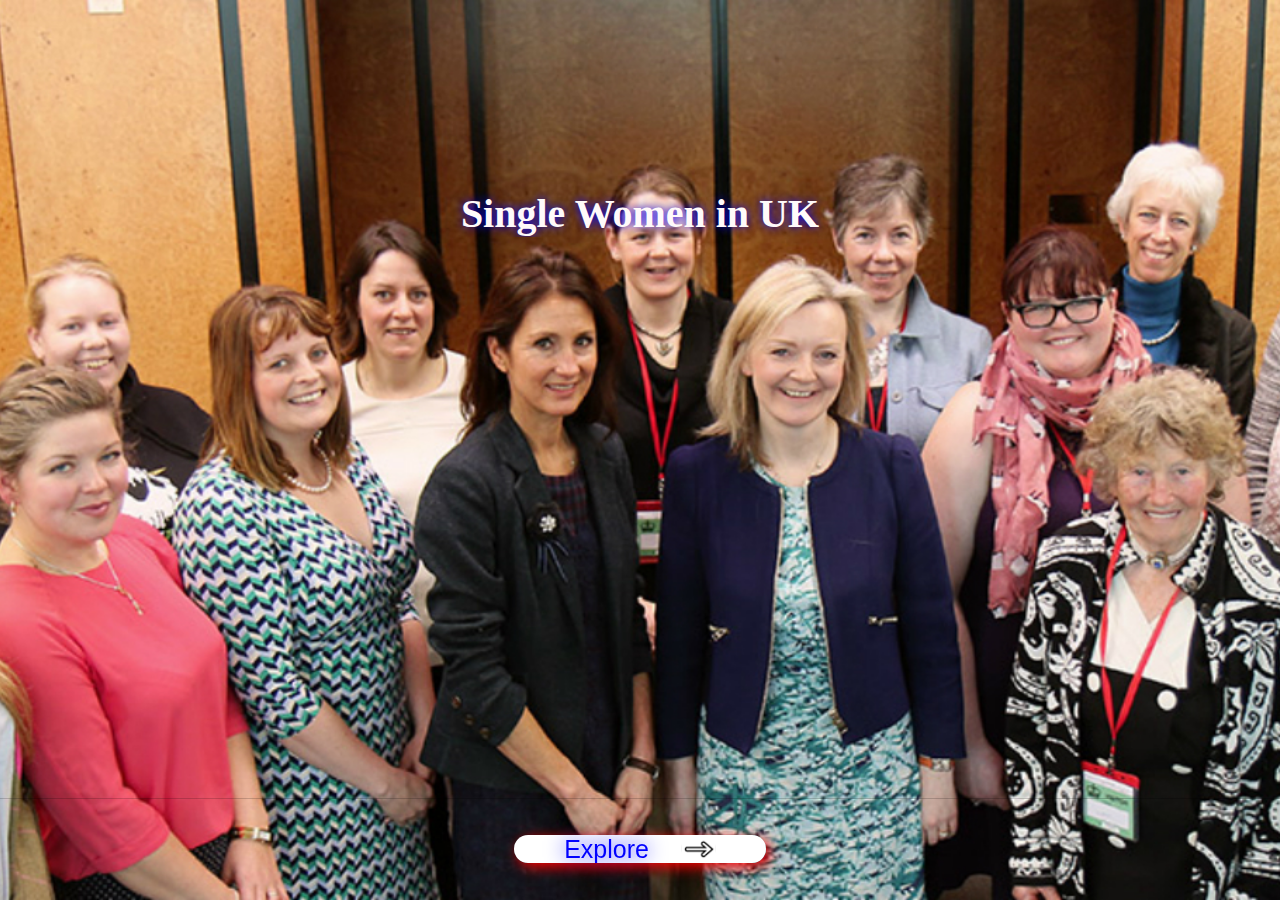
<file: index.html>
<!DOCTYPE html>
<html lang="en">
<head>
  <meta charset="UTF-8">
  <meta name="viewport" content="width=device-width, initial-scale=1.0">
  <title>SWINUK COVER</title>
  <style>

body{
    text-align: center;
    margin: 0 0 55px 0;
    
    background-image:url(images/ukone.jpg);
    background-repeat: no-repeat;
    background-position: center;
    background-size: cover;
    background-attachment: fixed;
    width: 100%;
    height: auto;
  }

 
  
  h1{
    color: rgb(255, 250, 250);
    width: 100%;
    margin-top: 190px;
    overflow-x: auto;
    font-size: 40px;
    text-shadow: 0 0 10px blue ;
  }
  
  
  nav{
    position: fixed;
    width: 100%;
    bottom:0;
    box-shadow: 0 0 1px;
    
  }
  
  nav ul{
    padding: 20px 0;
    list-style-type: none;
    
  }
  
  a {
    text-decoration: none;
    color: blue;
    font-family: 'kumbh sans', sans-serif;
    font-size: 25px;
    background-color: white;
    padding: 0 50px;
    border-radius: 20px;
    text-shadow: 0 0 20px;
    overflow: hidden;
    box-shadow: 4px 4px 14px red;
    
    
  }
  
  
  
  nav ul a:hover {
    color: white;
    background-color: blue;
    padding: 0 60px;
    border-color: white;
    transition: all 0.3s ease;
  }
  .icon{
      width: 35px;
      margin-left: 25px;
      border-radius: 50%;
      vertical-align: top;
    }
    
  /*    End of Css Styling */


  </style>
</head>
<body>

  
  <div class=>
    <h1>Single Women in UK</h1>
  </div>
  
  <nav>
    <ul>
      <li><a href="bottomnav.html">Explore <img class="icon" src="icon/icon.jpg"></a></li>
    </ul>
  </nav>


  
</body>
</html>
</file>
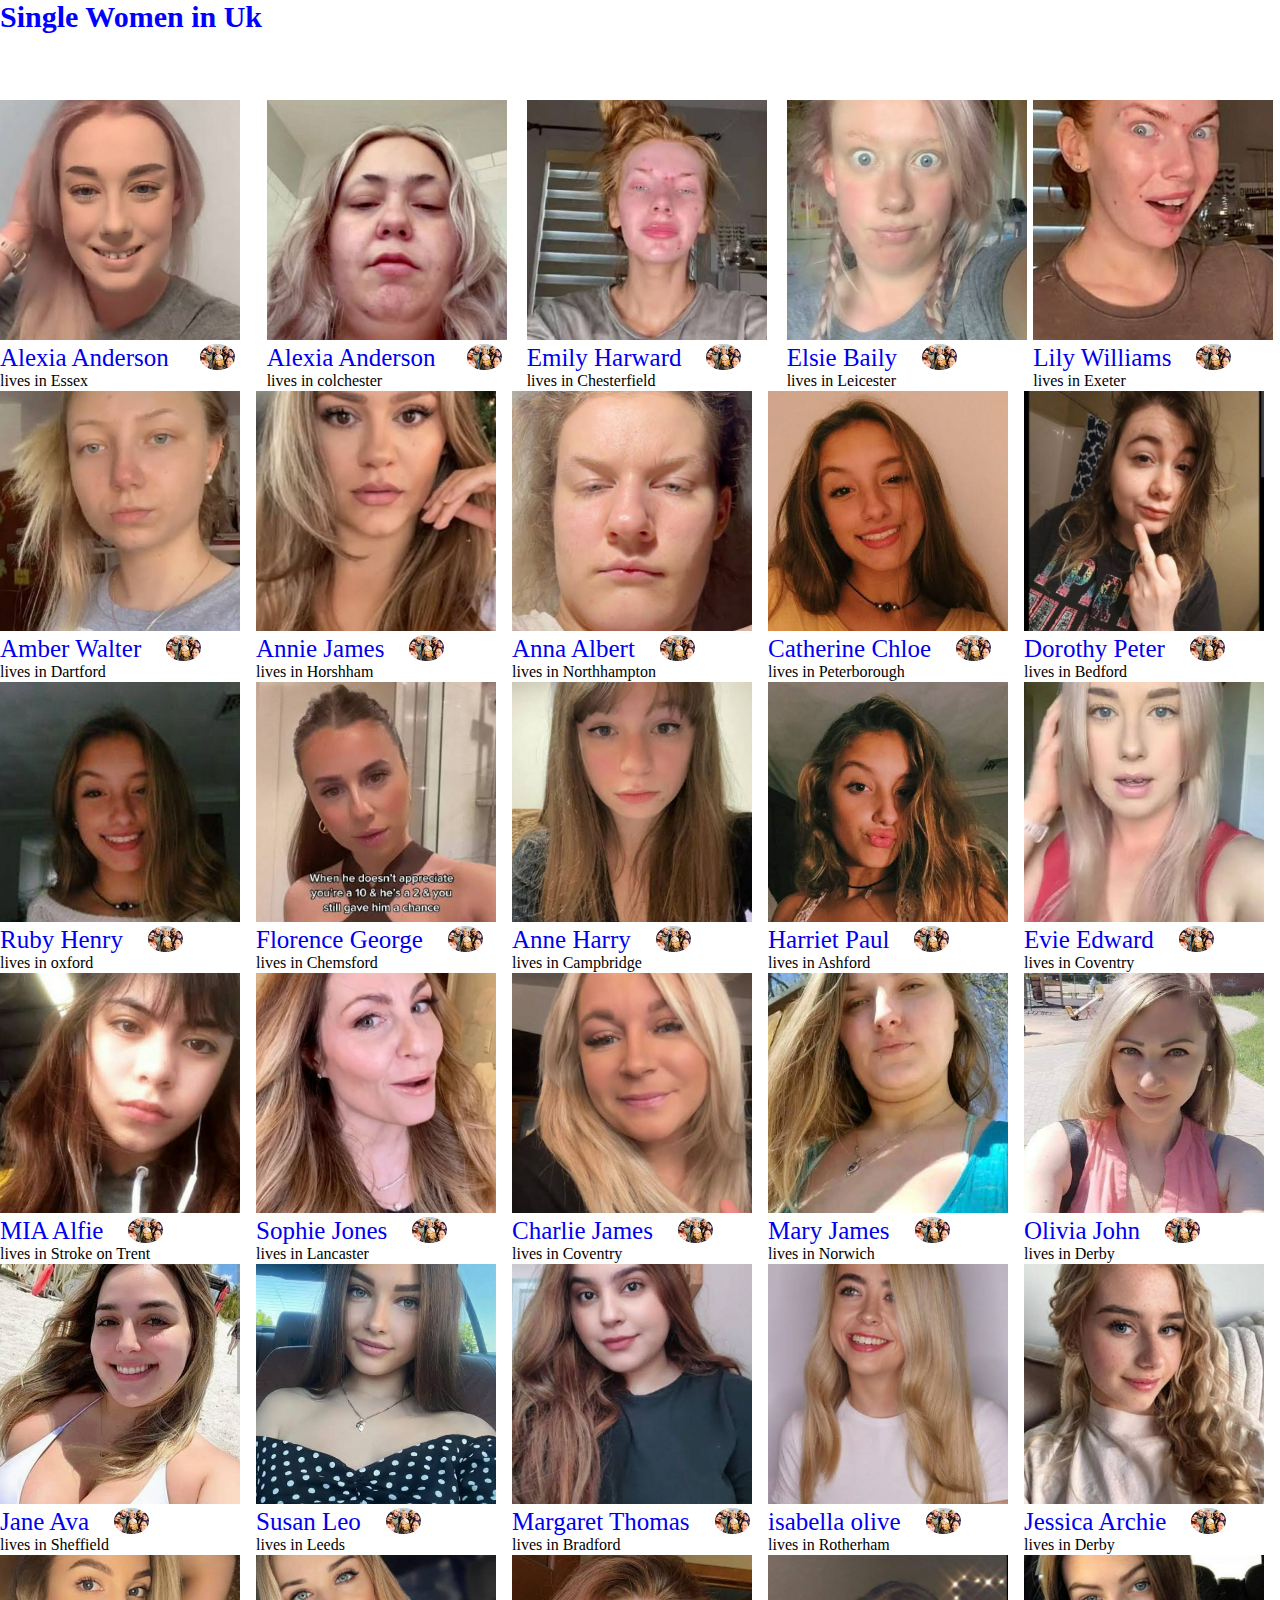
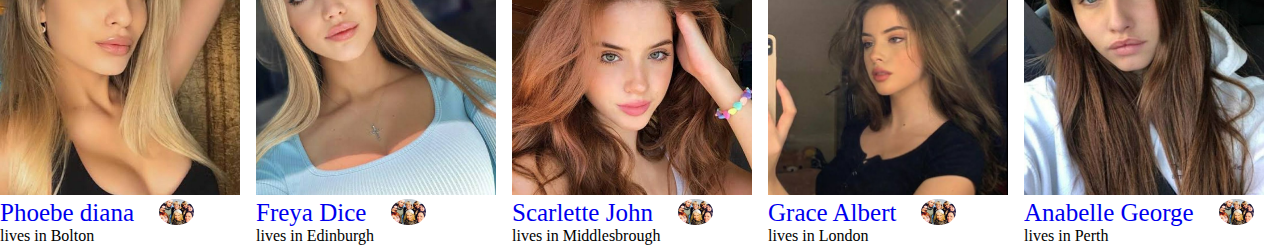
<file: home.html>
<!DOCTYPE html>
<html lang="en">
<head>
  <meta charset="UTF-8">
  <meta name="viewport" content="width=device-width, initial-scale=1.0">
  <title>image uploading</title>
  <link rel="stylesheet" href="style.css">
  <script defer src="activepage.js"></script>

  <style>
    .logo{
      font-size:15px;
      display: block;
      margin-bottom: 10px;
      width: 100%;
      top:0;
      background-color: white;
      color: blue;
      position: fixed;
    }
   


/* The Container one Cover for 5 bodies*/
    .image1{
      width: 240px;
      height: 240px;
      object-fit: cover;
    }

    .name1 a{
      font-size: 25px;
      width: 240px;
      text-decoration: none;
    }
   
    
    .state1{
      width: 240px;
    }

   .property1{
      width: 240px;
      display: inline-block;
    }
    
    .flex1{
      flex:1;
    }

    .image2{
      width: 240px;
      height: 240px;
      object-fit: cover;
    }

    .name2 a{
      font-size: 25px;
      width: 240px;
      text-decoration: none;
    }
    .state2{
      width: 240px;
    }

   .property2{
      width: 240px;
      display: inline-block;
      margin-left: 20px;
    }
    .flex2{
      flex: 1;
    }


    .image3{
      width: 240px;
      height: 240px;
      object-fit: cover;
    }

    .name3 a{
      font-size: 25px;
      width: 240px;
      text-decoration:none;
    }
    .state3{
      width: 240px;
    }

   .property3{
      width: 240px;
      display: inline-block;
      margin-left: 20px;
      margin-right: 20px;
    }
    .flex3{
      flex: 1;
    }


    .image4{
      width: 240px;
      height: 240px;
      object-fit: cover;
    }

    .name4 a{
      font-size: 25px;
      width: 240px;
      text-decoration: none;
    }
    .state4{
      width: 240px;
    }

   .property4{
      width: 240px;
      display: inline-block;
    } 

    .flex4{
      flex: 1;
    }

    .image5{
      width: 240px;
      height: 240px;
      object-fit: cover;
    }

    .name5 a{
      font-size: 25px;
      width: 240px;
      text-decoration: none;
    }
    .state5{
      width: 240px;
    }

   .property5{
      width: 240px;
      display: inline-block;
    } 

    .flex5{
      flex: 1;
    }
/* THis is the End of Container one*/


/*The beginning of Container 2*/
    .image6{
      width: 240px;
      height: 240px;
      object-fit: cover;
    }

    .name6 a{
      font-size: 25px;
      width: 240px;
      text-decoration: none;
    }
    .state6{
      width: 240px;
    }

   .property6{
      width: 240px;
      display: inline-block;
    } 

    .flex6{
      flex: 1;
    }

    .image7{
      width: 240px;
      height: 240px;
      object-fit: cover;
    }

    .name7 a{
      font-size: 25px;
      width: 240px;
      text-decoration: none;
    }
    .state7{
      width: 240px;
    }

   .property7{
      width: 240px;
      display: inline-block;
    } 

    .flex7{
      flex: 1;
    }

    .image8{
      width: 240px;
      height: 240px;
      object-fit: cover;
    }

    .name8 a{
      font-size: 25px;
      width: 240px;
      text-decoration: none;
    }
    .state8{
      width: 240px;
    }

   .property8{
      width: 240px;
      display: inline-block;
    } 

    .flex8{
      flex: 1;
    }

    .image9{
      width: 240px;
      height: 240px;
      object-fit: cover;
    }

    .name9 a{
      font-size: 25px;
      width: 240px;
      text-decoration: none;
    }
    .state9{
      width: 240px;
    }

   .property9{
      width: 240px;
      display: inline-block;
    } 

    .flex9{
      flex: 1;
    }

    .image10{
      width: 240px;
      height: 240px;
      object-fit: cover;
    }

    .name10 a{
      font-size: 25px;
      width: 240px;
      text-decoration: none;
    }
    .state10{
      width: 240px;
    }

   .property10{
      width: 240px;
      display: inline-block;
    } 

    .flex10{
      flex: 1;
    }
/*End of container 2*/    

/*The beginning of Container 3*/
.image11{
      width: 240px;
      height: 240px;
      object-fit: cover;
    }

    .name11 a{
      font-size: 25px;
      width: 240px;
      text-decoration: none;
    }
    .state11{
      width: 240px;
    }

   .property11{
      width: 240px;
      display: inline-block;
    } 

    .flex11{
      flex: 1;
    }

    .image12{
      width: 240px;
      height: 240px;
      object-fit: cover;
    }

    .name12 a{
      font-size: 25px;
      width: 240px;
      text-decoration: none;
    }
    .state12{
      width: 240px;
    }

   .property12{
      width: 240px;
      display: inline-block;
    } 

    .flex12{
      flex: 1;
    }

    .image13{
      width: 240px;
      height: 240px;
      object-fit: cover;
    }

    .name13 a{
      font-size: 25px;
      width: 240px;
      text-decoration: none;
    }
    .state13{
      width: 240px;
    }

   .property13{
      width: 240px;
      display: inline-block;
    } 

    .flex13{
      flex: 1;
    }

    .image14{
      width: 240px;
      height: 240px;
      object-fit: cover;
    }

    .name14 a{
      font-size: 25px;
      width: 240px;
      text-decoration: none;
    }
    .state14{
      width: 240px;
    }

   .property14{
      width: 240px;
      display: inline-block;
    } 

    .flex14{
      flex: 1;
    }

    .image15{
      width: 240px;
      height: 240px;
      object-fit: cover;
    }

    .name15 a{
      font-size: 25px;
      width: 240px;
      text-decoration: none;
    }
    .state15{
      width: 240px;
    }

   .property15{
      width: 240px;
      display: inline-block;
    } 

    .flex15{
      flex: 1;
    }
/*End of container 3*/    

/*The beginning of Container 4*/
.image16{
      width: 240px;
      height: 240px;
      object-fit: cover;
    }

    .name16 a{
      font-size: 25px;
      width: 240px;
      text-decoration: none;
    }
    .state16{
      width: 240px;
    }

   .property16{
      width: 240px;
      display: inline-block;
    } 

    .flex16{
      flex: 1;
    }

    .image17{
      width: 240px;
      height: 240px;
      object-fit: cover;
    }

    .name17 a{
      font-size: 25px;
      width: 240px;
      text-decoration: none;
    }
    .state17{
      width: 240px;
    }

   .property17{
      width: 240px;
      display: inline-block;
    } 

    .flex17{
      flex: 1;
    }

    .image18{
      width: 240px;
      height: 240px;
      object-fit: cover;
    }

    .name18 a{
      font-size: 25px;
      width: 240px;
      text-decoration: none;
    }
    .state18{
      width: 240px;
    }

   .property18{
      width: 240px;
      display: inline-block;
    } 

    .flex18{
      flex: 1;
    }

    .image19{
      width: 240px;
      height: 240px;
      object-fit: cover;
    }

    .name19 a{
      font-size: 25px;
      width: 240px;
      text-decoration: none;
    }
    .state19{
      width: 240px;
    }

   .property19{
      width: 240px;
      display: inline-block;
    } 

    .flex19{
      flex: 1;
    }

    .image20{
      width: 240px;
      height: 240px;
      object-fit: cover;
    }

    .name20 a{
      font-size: 25px;
      width: 240px;
      text-decoration: none;
    }
    .state20{
      width: 240px;
    }

   .property20{
      width: 240px;
      display: inline-block;
    } 

    .flex20{
      flex: 1;
    }
/*End of container 4*/    

/*The beginning of Container 5*/
.image21{
      width: 240px;
      height: 240px;
      object-fit: cover;
    }

    .name21 a{
      font-size: 25px;
      width: 240px;
      text-decoration: none;
    }
    .state21{
      width: 240px;
    }

   .property21{
      width: 240px;
      display: inline-block;
    } 

    .flex21{
      flex: 1;
    }

    .image22{
      width: 240px;
      height: 240px;
      object-fit: cover;
    }

    .name22 a{
      font-size: 25px;
      width: 240px;
      text-decoration: none;
    }
    .state22{
      width: 240px;
    }

   .property22{
      width: 240px;
      display: inline-block;
    } 

    .flex22{
      flex: 1;
    }

    .image23{
      width: 240px;
      height: 240px;
      object-fit: cover;
    }

    .name23 a{
      font-size: 25px;
      width: 240px;
      text-decoration: none;
    }
    .state23{
      width: 240px;
    }

   .property23{
      width: 240px;
      display: inline-block;
    } 

    .flex23{
      flex: 1;
    }

    .image24{
      width: 240px;
      height: 240px;
      object-fit: cover;
    }

    .name24 a{
      font-size: 25px;
      width: 240px;
      text-decoration: none;
    }
    .state24{
      width: 240px;
    }

   .property24{
      width: 240px;
      display: inline-block;
    } 

    .flex24{
      flex: 1;
    }

    .image25{
      width: 240px;
      height: 240px;
      object-fit: cover;
    }

    .name25 a{
      font-size: 25px;
      width: 240px;
      text-decoration: none;
    }
    .state25{
      width: 240px;
    }

   .property25{
      width: 240px;
      display: inline-block;
    } 

    .flex25{
      flex: 1;
    }
/*End of container 5*/ 


/*The beginning of Container 6*/
.image26{
      width: 240px;
      height: 240px;
      object-fit: cover;
    }

    .name26 a{
      font-size: 25px;
      width: 240px;
      text-decoration: none;
    }
    .state26{
      width: 240px;
    }

   .property26{
      width: 240px;
      display: inline-block;
    } 

    .flex26{
      flex: 1;
    }

    .image27{
      width: 240px;
      height: 240px;
      object-fit: cover;
    }

    .name27 a{
      font-size: 25px;
      width: 240px;
      text-decoration: none;
    }
    .state27{
      width: 240px;
    }

   .property27{
      width: 240px;
      display: inline-block;
    } 

    .flex27{
      flex: 1;
    }

    .image28{
      width: 240px;
      height: 240px;
      object-fit: cover;
    }

    .name28 a{
      font-size: 25px;
      width: 240px;
      text-decoration: none;
    }
    .state28{
      width: 240px;
    }

   .property28{
      width: 240px;
      display: inline-block;
    } 

    .flex28{
      flex: 1;
    }

    .image29{
      width: 240px;
      height: 240px;
      object-fit: cover;
    }

    .name29 a{
      font-size: 25px;
      width: 240px;
      text-decoration: none;
    }
    .state29{
      width: 240px;
    }

   .property29{
      width: 240px;
      display: inline-block;
    } 

    .flex29{
      flex: 1;
    }

    .image30{
      width: 240px;
      height: 240px;
      object-fit: cover;
    }

    .name30 a{
      font-size: 25px;
      width: 240px;
      text-decoration: none;
    }
    .state30{
      width: 240px;
    }

   .property30{
      width: 240px;
      display: inline-block;
    } 

    .flex30{
      flex: 1;
    }
/*End of container 6*/    


/*The beginning of Container 7*/
.image31{
      width: 240px;
      height: 240px;
      object-fit: cover;
    }

    .name31 a{
      font-size: 25px;
      width: 240px;
      text-decoration: none;
    }
    .state31{
      width: 240px;
    }

   .property31{
      width: 240px;
      display: inline-block;
    } 

    .flex31{
      flex: 1;
    }

    .image32{
      width: 240px;
      height: 240px;
      object-fit: cover;
    }

    .name32 a{
      font-size: 25px;
      width: 240px;
      text-decoration: none;
    }
    .state32{
      width: 240px;
    }

   .property32{
      width: 240px;
      display: inline-block;
    } 

    .flex32{
      flex: 1;
    }

    .image33{
      width: 240px;
      height: 240px;
      object-fit: cover;
    }

    .name33 a{
      font-size: 25px;
      width: 240px;
      text-decoration: none;
    }
    .state33{
      width: 240px;
    }

   .property33{
      width: 240px;
      display: inline-block;
    } 

    .flex33{
      flex: 1;
    }

    .image34{
      width: 240px;
      height: 240px;
      object-fit: cover;
    }

    .name34 a{
      font-size: 25px;
      width: 240px;
      text-decoration: none;
    }
    .state34{
      width: 240px;
    }

   .property34{
      width: 240px;
      display: inline-block;
    } 

    .flex34{
      flex: 1;
    }

    .image35{
      width: 240px;
      height: 240px;
      object-fit: cover;
    }

    .name35 a{
      font-size: 25px;
      width: 240px;
      text-decoration: none;
    }
    .state35{
      width: 240px;
    }

   .property35{
      width: 240px;
      display: inline-block;
    } 

    .flex35{
      flex: 1;
    }
/*End of container 6*/    



   
/* This section contains the container and the overall  tag, hover, media screen wrap*/
    .tag{
      width: 35px;
      margin-left: 25px;
      border-radius: 50%;
      vertical-align: top;
    }

     a:hover{
      box-shadow: 0 0 9px blue;
      transition: all 0.3s ease;
      color: blue;
      border-radius: 10px;
    }

    .container1{
      margin-top: 100px;
      width: 100%;
      background: white;
      display: flex;
      align-items: center;
      justify-content: center;
      flex-direction: row;
    }
    
    .container2{
      margin-top: 1px;
      width: 100%;
      background: white;
      display: flex;
      align-items: center;
      justify-content: center;
      flex-direction: row;
    }
    .container3{
      margin-top: 1px;
      width: 100%;
      background: white;
      display: flex;
      align-items: center;
      justify-content: center;
      flex-direction: row;
    }
    .container4{
      margin-top: 1px;
      width: 100%;
      background: white;
      display: flex;
      align-items: center;
      justify-content: center;
      flex-direction: row;
    }
    .container5{
      margin-top: 1px;
      width: 100%;
      background: white;
      display: flex;
      align-items: center;
      justify-content: center;
      flex-direction: row;
    }
    .container6{
      margin-top: 1px;
      width: 100%;
      background: white;
      display: flex;
      align-items: center;
      justify-content: center;
      flex-direction: row;
    }
    .container7{
      margin-top: 1px;
      width: 100%;
      background: yellow;
      display: flex;
      align-items: center;
      justify-content: center;
      flex-direction: row;
    }


    @media  screen and (max-width: 760px) {
      .container1{
        flex-direction: column;
      }
      .container2{
        flex-direction: column;
      }
      .container3{
        flex-direction: column;
      }
      .container4{
        flex-direction: column;
      }
      .container5{
        flex-direction: column;
      }
      .container6{
        flex-direction: column;
      }
    }
/*Closing Border of the overall functions*/

  </style>

</head>
<body>
<!--this is the logo section-->
  <div class="logo">
    <h1 >Single Women in Uk</h1>
  </div>
<!--End of Logo section-->


<!--Container one section-->
  <div class="container1">

    <div class="flex1">
      <div class="property1">
        <img class="image1" src="images/1.jpg"><div class="nametag"><p class="name1"><a href="#">Alexia Anderson <img class="tag" src="images/tag/swinuk.jpg"></a></p>
        </div>
        <p class="state1">
          lives in Essex
        </p></div>
      </div>

    <div class="flex2">
      <div class="property2">
        <img class="image2" src="images/2.jpg"><div class="nametag"><p class="name2"><a href="#">Alexia Anderson <img class="tag" src="images/tag/swinuk.jpg"></a></p>
        </div>
        <p class="state2">
          lives in colchester
        </p></div>
      </div>

    <div class="flex3">
      <div class="property3">
        <img class="image3" src="images/3.jpg"><div class="nametag"><p class="name3"><a href="#">Emily Harward<img class="tag" src="images/tag/swinuk.jpg"></a></p>
        </div>
        <p class="state3">
            lives in Chesterfield
        </p></div>
      </div>

    <div class="flex4">
      <div class="property4">
        <img class="image4" src="images/4.jpg"><div class="nametag"><p class="name4"><a href="#">Elsie Baily<img class="tag" src="images/tag/swinuk.jpg"></a></p>
        </div>
        <p class="state4">
              lives in Leicester
        </p></div>
      </div>

    <div class="flex5">
      <div class="property5">
        <img class="image5" src="images/5.jpg"><div class="nametag"><p class="name5"><a href="#">Lily Williams<img class="tag" src="images/tag/swinuk.jpg"></a></p>
        </div>
        <p class="state5">
                lives in Exeter
        </p></div>
      </div>
<!--container one-->
  </div> <!--End of container one-->


  <!--another container-->
  <div class="container2">

    <div class="flex6">
      <div class="property6">
        <img class="image6" src="images/6.jpg"><div class="nametag"><p class="name6"><a href="#">Amber Walter<img class="tag" src="images/tag/swinuk.jpg"></a></p>
        </div>
        <p class="state6">
           lives in Dartford
        </p></div>
      </div>

    <div class="flex7">
      <div class="property7">
        <img class="image7" src="images/7.jpg"><div class="nametag"><p class="name7"><a href="#">Annie James<img class="tag" src="images/tag/swinuk.jpg"></a></p>
        </div>
        <p class="state7">
           lives in Horshham
        </p></div>
      </div>

    <div class="flex8">
      <div class="property8">
        <img class="image8" src="images/8.jpg"><div class="nametag"><p class="name8"><a href="#">Anna Albert<img class="tag" src="images/tag/swinuk.jpg"></a></p>
        </div>
        <p class="state8">
           lives in Northhampton
        </p></div>
      </div>

    <div class="flex9">
      <div class="property9">
        <img class="image9" src="images/9.jpg"><div class="nametag"><p class="name9"><a href="#">Catherine Chloe<img class="tag" src="images/tag/swinuk.jpg"></a></p>
        </div>
        <p class="state9">
          lives in Peterborough
        </p></div>
      </div>

      
    <div class="flex10">
      <div class="property10">
        <img class="image10" src="images/10.jpg"><div class="nametag"><p class="name10"><a href="#">Dorothy Peter<img class="tag" src="images/tag/swinuk.jpg"></a></p>
        </div>
        <p class="state10">
           lives in Bedford
        </p></div>
      </div>
<!--container two-->
  </div>
<!--End of container two-->  


<!--another container-->
<div class="container3">

  <div class="flex11">
    <div class="property11">
      <img class="image11" src="images/11.jpg"><div class="nametag"><p class="name11"><a href="#">Ruby Henry<img class="tag" src="images/tag/swinuk.jpg"></a></p>
      </div>
      <p class="state11">
         lives in oxford
      </p></div>
    </div>

  <div class="flex12">
    <div class="property12">
      <img class="image12" src="images/12.jpg"><div class="nametag"><p class="name12"><a href="#">Florence George<img class="tag" src="images/tag/swinuk.jpg"></a></p>
      </div>
      <p class="state12">
         lives in Chemsford
      </p></div>
    </div>

  <div class="flex13">
    <div class="property13">
      <img class="image13" src="images/13.jpg"><div class="nametag"><p class="name13"><a href="#">Anne Harry<img class="tag" src="images/tag/swinuk.jpg"></a></p>
      </div>
      <p class="state13">
         lives in Campbridge
      </p></div>
    </div>

  <div class="flex14">
    <div class="property14">
      <img class="image14" src="images/14.jpg"><div class="nametag"><p class="name14"><a href="#">Harriet Paul<img class="tag" src="images/tag/swinuk.jpg"></a></p>
      </div>
      <p class="state14">
        lives in Ashford
      </p></div>
    </div>

    
  <div class="flex15">
    <div class="property15">
      <img class="image15" src="images/15.jpg"><div class="nametag"><p class="name15"><a href="#">Evie Edward<img class="tag" src="images/tag/swinuk.jpg"></a></p>
      </div>
      <p class="state15">
         lives in Coventry
      </p></div>
    </div>
<!--container 3-->
</div>
<!--End of container 3-->  


<!--another container-->
<div class="container4">

  <div class="flex16">
    <div class="property16">
      <img class="image16" src="images/16.jpg"><div class="nametag"><p class="name16"><a href="#">MIA Alfie<img class="tag" src="images/tag/swinuk.jpg"></a></p>
      </div>
      <p class="state16">
         lives in Stroke on Trent
      </p></div>
    </div>

  <div class="flex17">
    <div class="property17">
      <img class="image17" src="images/17.jpg"><div class="nametag"><p class="name17"><a href="#">Sophie Jones<img class="tag" src="images/tag/swinuk.jpg"></a></p>
      </div>
      <p class="state17">
         lives in Lancaster
      </p></div>
    </div>

  <div class="flex18">
    <div class="property18">
      <img class="image18" src="images/18.jpg"><div class="nametag"><p class="name18"><a href="#">Charlie James<img class="tag" src="images/tag/swinuk.jpg"></a></p>
      </div>
      <p class="state18">
         lives in Coventry
      </p></div>
    </div>

  <div class="flex19">
    <div class="property19">
      <img class="image19" src="images/19.jpg"><div class="nametag"><p class="name19"><a href="#">Mary James<img class="tag" src="images/tag/swinuk.jpg"></a></p>
      </div>
      <p class="state19">
        lives in Norwich
      </p></div>
    </div>

    
  <div class="flex20">
    <div class="property20">
      <img class="image20" src="images/20.jpg"><div class="nametag"><p class="name20"><a href="#">Olivia John<img class="tag" src="images/tag/swinuk.jpg"></a></p>
      </div>
      <p class="state20">
         lives in Derby
      </p></div>
    </div>
<!--container 4-->
</div>
<!--End of container 4-->  


<!--another container-->
<div class="container5">

  <div class="flex21">
    <div class="property21">
      <img class="image21" src="images/21.jpg"><div class="nametag"><p class="name21"><a href="#">Jane Ava<img class="tag" src="images/tag/swinuk.jpg"></a></p>
      </div>
      <p class="state21">
         lives in Sheffield
      </p></div>
    </div>

  <div class="flex22">
    <div class="property22">
      <img class="image22" src="images/22.jpg"><div class="nametag"><p class="name22"><a href="#">Susan Leo<img class="tag" src="images/tag/swinuk.jpg"></a></p>
      </div>
      <p class="state22">
         lives in Leeds
      </p></div>
    </div>

  <div class="flex23">
    <div class="property23">
      <img class="image23" src="images/23.jpg"><div class="nametag"><p class="name23"><a href="#">Margaret Thomas<img class="tag" src="images/tag/swinuk.jpg"></a></p>
      </div>
      <p class="state23">
         lives in Bradford
      </p></div>
    </div>

  <div class="flex24">
    <div class="property24">
      <img class="image24" src="images/24.jpg"><div class="nametag"><p class="name24"><a href="#">isabella olive<img class="tag" src="images/tag/swinuk.jpg"></a></p>
      </div>
      <p class="state24">
        lives in Rotherham
      </p></div>
    </div>

    
  <div class="flex25">
    <div class="property25">
      <img class="image25" src="images/25.jpg"><div class="nametag"><p class="name25"><a href="#">Jessica Archie<img class="tag" src="images/tag/swinuk.jpg"></a></p>
      </div>
      <p class="state25">
         lives in Derby
      </p></div>
    </div>
<!--container 5-->
</div>
<!--End of container 5--> 


<!--another container-->
<div class="container6">

  <div class="flex26">
    <div class="property26">
      <img class="image26" src="images/26.jpg"><div class="nametag"><p class="name26"><a href="#">Phoebe diana<img class="tag" src="images/tag/swinuk.jpg"></a></p>
      </div>
      <p class="state26">
         lives in Bolton
      </p></div>
    </div>

  <div class="flex27">
    <div class="property27">
      <img class="image27" src="images/27.jpg"><div class="nametag"><p class="name27"><a href="#">Freya Dice<img class="tag" src="images/tag/swinuk.jpg"></a></p>
      </div>
      <p class="state27">
         lives in Edinburgh
      </p></div>
    </div>

  <div class="flex28">
    <div class="property28">
      <img class="image28" src="images/28.jpg"><div class="nametag"><p class="name28"><a href="#">Scarlette  John<img class="tag" src="images/tag/swinuk.jpg"></a></p>
      </div>
      <p class="state28">
         lives in Middlesbrough
      </p></div>
    </div>

  <div class="flex29">
    <div class="property29">
      <img class="image29" src="images/29.jpg"><div class="nametag"><p class="name29"><a href="#">Grace Albert<img class="tag" src="images/tag/swinuk.jpg"></a></p>
      </div>
      <p class="state29">
        lives in London
      </p></div>
    </div>

    
  <div class="flex30">
    <div class="property30">
      <img class="image30" src="images/30.jpg"><div class="nametag"><p class="name30"><a href="#">Anabelle George<img class="tag" src="images/tag/swinuk.jpg"></a></p>
      </div>
      <p class="state30">
         lives in Perth
      </p></div>
    </div>
<!--container 6-->
</div>
<!--End of container 6--> 

</body>
</html>
</file>
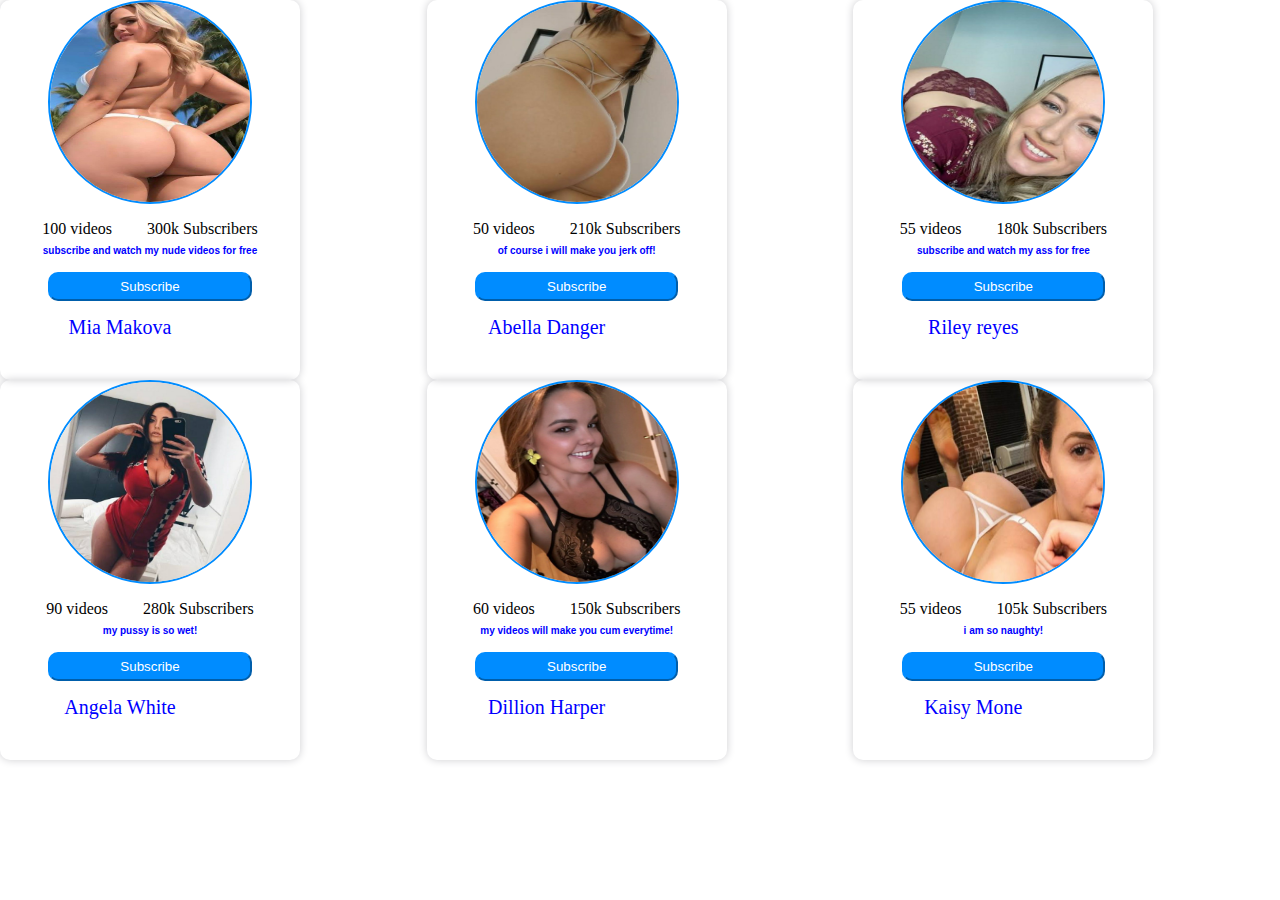
<file: onlyfans.html>
<!DOCTYPE html>
<html lang="en">
<head>
  <meta charset="UTF-8">
  <meta name="viewport" content="width=device-width, initial-scale=1.0">
  <title>only fans</title>
  <style>

    body{
      margin: 0;
      padding:0;
    }


    /*      profiles styling       */
    
    .subheader{
      font-size: 25px;
    }
    .subnumber{
      margin-left: 35px;
    }
    .profilestatus{
      width: 300px;
      margin-top: 20px;
    }
    h1{
      width: 300px;
      font-size: 10px;
      color: blue;
      font-family: Verdana, Geneva, Tahoma, sans-serif;
    }
    .subbutton{
      margin-top: 10px;
      margin-bottom: 10px;
      padding: 5px 70px;
      border-radius: 10px;
      background-color: rgb(0, 140, 255);
      color: white;
      border-color: rgb(0, 140, 255);
    }
    .profilestatus a{
      color: black;
    }
    a:hover{
      color: red;
    }
    .spansubs:hover {
      color: blue;
    }
    .spanvideo:hover{
      color: blue;
    }
    
    .image{
      width: 200px;
      height: 200px;
      display: flex;
      border: 2px solid rgb(0, 140, 255);
      border-radius: 50%;
      justify-content: center;
    }
    .images{
      width: 300px;
      display: flex;
      height: 200px;
      justify-content: center;
    }

    /*        End of profiles styling         */

    /* ------texts------*/
    ul {
      list-style: none;
      width: 160px;
      margin-top: 5px;
    }
    li{
      list-style: none;
    }
    a{
      text-decoration: none;
    }
    /* -----Texts-------- */


    /* styling profilecontainer 1 */

    .flex1{
      flex: 1;
    }
    .profile1{
      width: 300px;
      height: 380px;
      box-shadow: 0 0 9px rgb(206, 206, 209);
      border-radius: 10px;
      text-align: center;
    }
    .name1{
      font-size: 20px;
      color: blue;
      font-family:Cambria, Cochin, Georgia, Times, 'Times New Roman', serif;
    }

    /*        Next        */
    
    .flex2{
      flex: 1;
    }
    .profile2{
      width: 300px;
      height: 380px;
      box-shadow: 0 0 9px rgb(206, 206, 209);
      border-radius: 10px;
      text-align: center;
    }
    .name2{
      font-size: 20px;
      color: blue;
      font-family: Cambria, Cochin, Georgia, Times, 'Times New Roman', serif;
    }
/*         Next          */     
    .flex3{
      flex: 1;
    }
    .profile3{
      width: 300px;
      height: 380px;
      box-shadow: 0 0 9px rgb(206, 206, 209);
      border-radius: 10px;
      text-align: center;
    }
    .name3{
      font-size: 20px;
      color: blue;
      font-family: Cambria, Cochin, Georgia, Times, 'Times New Roman', serif;
    }

    /* End of Profile container 1 */


/*    styling profilecontainer 2    */
    
     .profilecontainer6{
      display: flex;
      width: 100%;
      flex-direction: row;
      justify-content: center;
      align-items: center;
    }
/*            --                     */
    .flex4{
      flex: 1;
    }
    .profile4{
      width: 300px;
      height: 380px;
      box-shadow: 0 0 9px rgb(206, 206, 209);
      border-radius: 10px;
      text-align: center;
    }
    .name4{
      font-size: 20px;
      color: blue;
      font-family: Cambria, Cochin, Georgia, Times, 'Times New Roman', serif;
    }

    /*        Next        */
    
    .flex5{
      flex: 1;
    }
    .profile5{
      width: 300px;
      height: 380px;
      box-shadow: 0 0 9px rgb(206, 206, 209);
      border-radius: 10px;
      text-align: center;
    }
    .name5{
      font-size: 20px;
      color: blue;
      font-family: Cambria, Cochin, Georgia, Times, 'Times New Roman', serif;
    }
/*         Next          */     
    .flex6{
      flex: 1;
    }
    .profile6{
      width: 300px;
      height: 380px;
      box-shadow: 0 0 9px rgb(206, 206, 209);
      border-radius: 10px;
      text-align: center;
    }
    .name6{
      font-size: 20px;
      color: blue;
      font-family: Cambria, Cochin, Georgia, Times, 'Times New Roman', serif;
    }

    /* End of Profile container 2 */


    /*        containers         */  
    .profilecontainer1{
      display: flex;
      width: 100%;
      flex-direction: row;
      justify-content: center;
      align-items: center;
    }
     
    .profilecontainer2{
      display: flex;
      width: 100%;
      flex-direction: row;
      justify-content: center;
      align-items: center;
    }
   /*     containers  */

    /*       media_screen           */
    @media  screen and (max-width: 760px){
      .profilecontainer1{
        flex-direction: column;
      }
      .profilecontainer2{
        flex-direction: column;
      }
    }
  /*      media screen     */

  
  </style>
</head>
<body>
  <!--------------profilecontainer 1---------------->
 <div class="profilecontainer1">

  <div class="flex1">
  <div class="profile1">
    <div class="images"><img class="image" src="images/mia makova.jpg"></div>
    <li class="profilestatus"><a id="profilenumber1" class="profilenumber1" href="#">100 <span class="spanvideo">videos</span></a><a class="subnumber" href="#">300k <span class="spansubs">Subscribers</span> 
    </a></li>
    <h1 class="about">subscribe and watch my nude videos for free</h1>
    <button id="subbutton" class="subbutton">Subscribe</button>
    <ul><li><a id="name1" class="name1" href="#">Mia Makova</a></li></ul>
  </div></div>
 
  <!-----    Next  --------->
   <div class="flex2">
  <div class="profile2">
    <div class="images"><img class="image" src="images/Abella danger.jpg"></div>
    <li class="profilestatus"><a id="profilenumber2" class="profilenumber2" href="">50 <span class="spanvideo">videos</span></a><a class="subnumber" href="">210k <span class="spansubs">Subscribers</span> 
    </a></li>
    <h1 class="about">of course i will make you jerk off!</h1>
    <button id="subbutton" class="subbutton">Subscribe</button>
    <ul><li><a id="name2" class="name2" href="">Abella Danger</a></li></ul>
  </div></div>

   <!-----    Next  --------->
   <div class="flex3">
    <div class="profile3">
      <div class="images"><img class="image" src="images/riley.jpg"></div>
      <li class="profilestatus"><a id="profilenumber3" class="profilenumber3" href="">55 <span class="spanvideo">videos</span></a><a class="subnumber" href="">180k <span class="spansubs">Subscribers</span> 
      </a></li>
      <h1 class="about">subscribe and watch my ass for free</h1>
      <button id="subbutton" class="subbutton">Subscribe</button>
      <ul><li><a id="name3" class="name3" href="">Riley reyes</a></li></ul>
    </div></div>


<!---     ---->
     </div>
  <!------------end of profile container 1----------------->
  
  <!--------------profilecontainer 2---------------->
  <div class="profilecontainer2">

    <div class="flex4">
    <div class="profile4">
      <div class="images"><img class="image" src="images/Angela white.jpg"></div>
      <li class="profilestatus"><a id="profilenumber4" class="profilenumber4" href="#">90 <span class="spanvideo">videos</span></a><a class="subnumber" href="#">280k <span class="spansubs">Subscribers</span> 
      </a></li>
      <h1 class="about">my pussy is so wet!</h1>
      <button id="subbutton" class="subbutton">Subscribe</button>
      <ul><li><a id="name4" class="name4" href="#">Angela White</a></li></ul>
    </div></div>
   
    <!-----    Next  --------->
     <div class="flex5">
    <div class="profile5">
      <div class="images"><img class="image" src="images/dillion harper.jpg"></div>
      <li class="profilestatus"><a id="profilenumber5" class="profilenumber5" href="">60 <span class="spanvideo">videos</span></a><a class="subnumber" href="">150k <span class="spansubs">Subscribers</span> 
      </a></li>
      <h1 class="about">my videos will make you cum everytime!</h1>
      <button id="subbutton" class="subbutton">Subscribe</button>
      <ul><li><a id="name5" class="name5" href="">Dillion Harper</a></li></ul>
    </div></div>
  
     <!-----    Next  --------->
     <div class="flex6">
      <div class="profile6">
        <div class="images"><img class="image" src="images/kaisy.jpg"></div>
        <li class="profilestatus"><a id="profilenumber6" class="profilenumber6" href="">55 <span class="spanvideo">videos</span></a><a class="subnumber" href="">105k <span class="spansubs">Subscribers</span> 
        </a></li>
        <h1 class="about">i am so naughty!</h1>
        <button id="subbutton" class="subbutton">Subscribe</button>
        <ul><li><a id="name6" class="name6" href="">Kaisy Mone</a></li></ul>
      </div></div>
  
  
  <!---     ---->
       </div>
    <!------------end of profile container 1----------------->
     
  
  

</body>
</html>
</file>
<file: style.css>
*{
  margin:0;
  box-sizing: border-box;
  text-decoration: none;
  list-style-type: none;
  padding: 0;
}s


body{
  margin: 0 0 70px 0;
  display: flex;
  justify-content: center;
  align-items: center;
  min-height: 100vh;
}

div ul a .navigation{
  color: blue;
}

div .navigation{
  position: fixed;
  bottom: 0;
  width: 100%;
  height: 70px;
  overflow-x: auto;
  box-shadow: 0 0 9px rgb(203, 203, 207);
  background: white;
  display: flex;
  justify-content: center;
  align-items: center;
  border-radius: 10px;
}
.navcontainer{
      font-size:15px;
      display: block;
      width: 100%;
      height: 80px;
      bottom:0;
      background-color: red;
      color: blue;
      position: fixed;
      border-radius: 10px;
      box-shadow: 0 0 9px red;
    }

.navigation ul{
  display: flex;
  width: 350px;
}

.navigation ul li{
  position: relative;
  list-style: none;
  width: 100%;
  height: 70px;
  z-index: 1;
}

.navigation ul li a{
  position: relative;
  display: flex;
  justify-content: center;
  align-items: center;
  flex-direction: column;
  width: 100%;
  text-align: center;
}

.navigation ul li a .text{
  position: absolute;
  color: blue;
  font-weight: 900;
  font-size: 15px;
  transition: 0.5s;
  opacity: 1;
  transform: translatey(30px);
}

.navigation ul li:hover a .text{
  background-color: rgb(79, 79, 255);
  padding: 25px 10px;
  color: white;
  border-radius: 15px;
}
</file>
